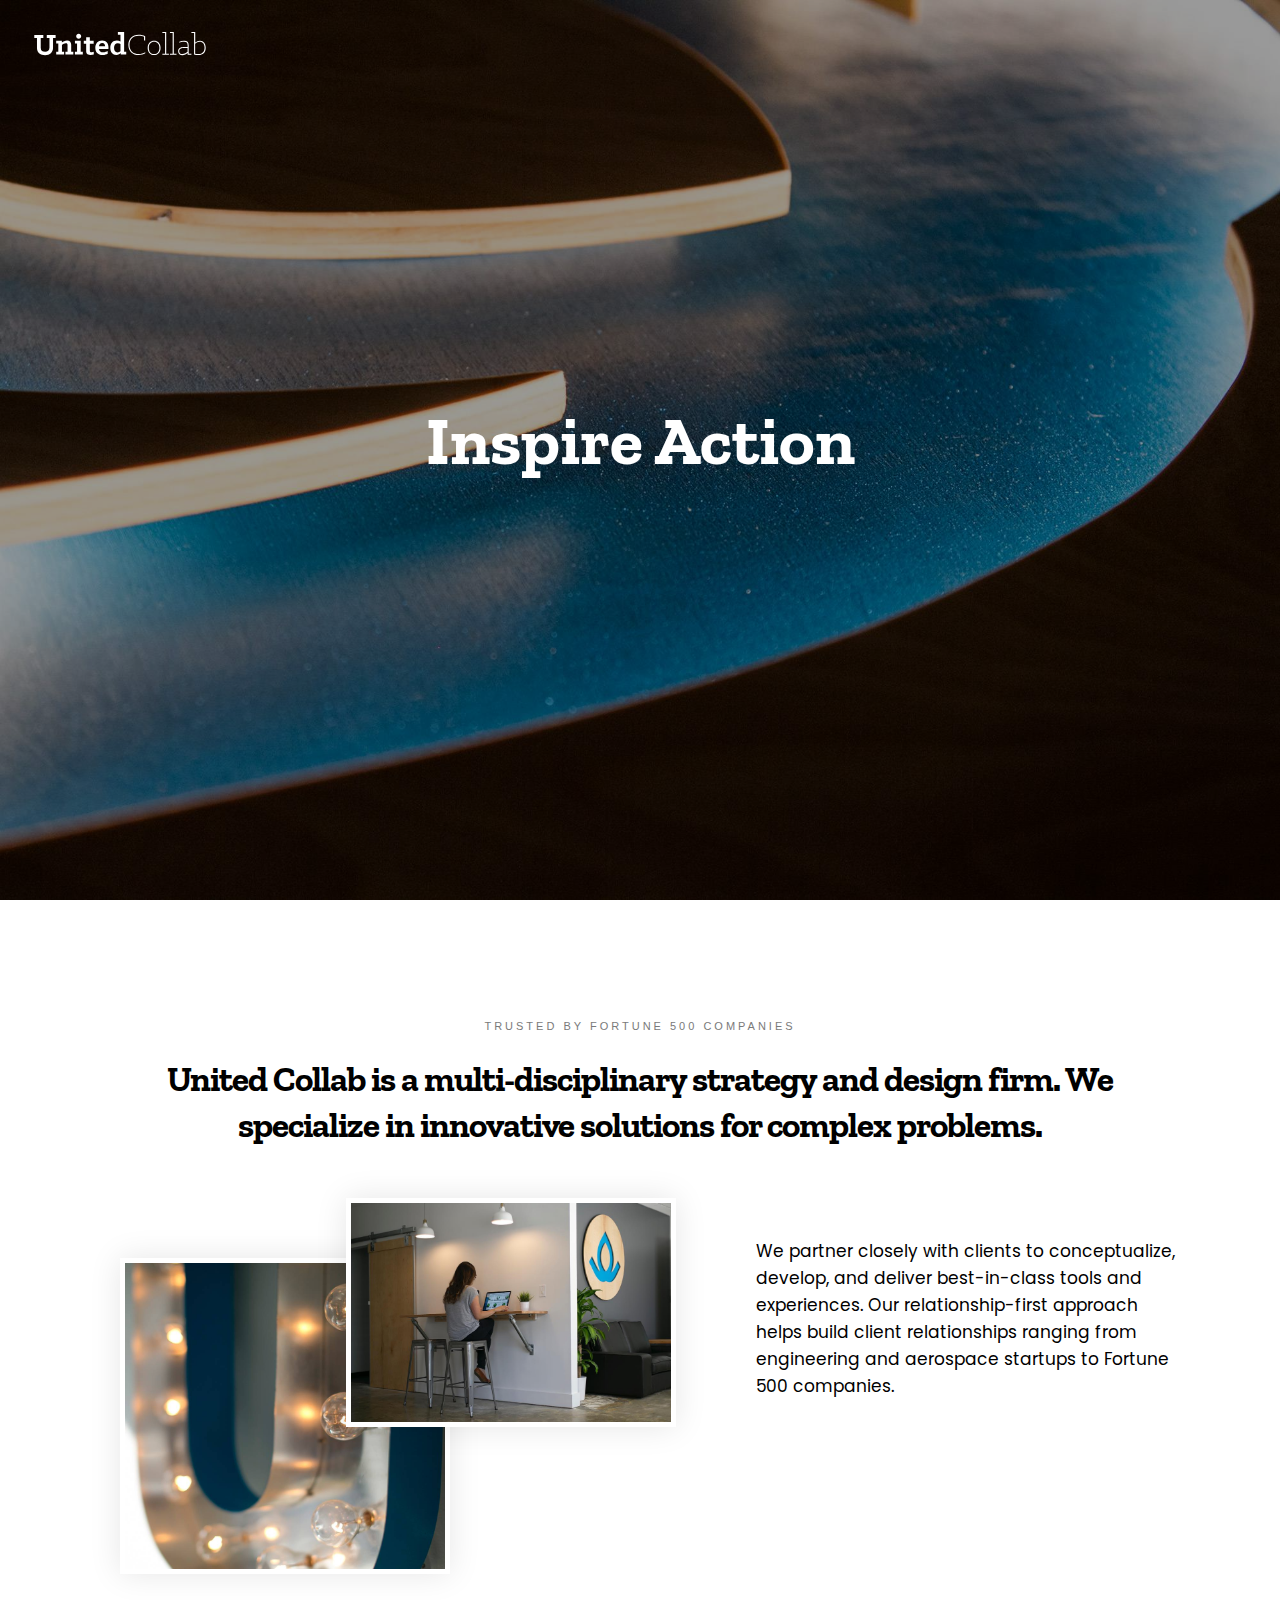
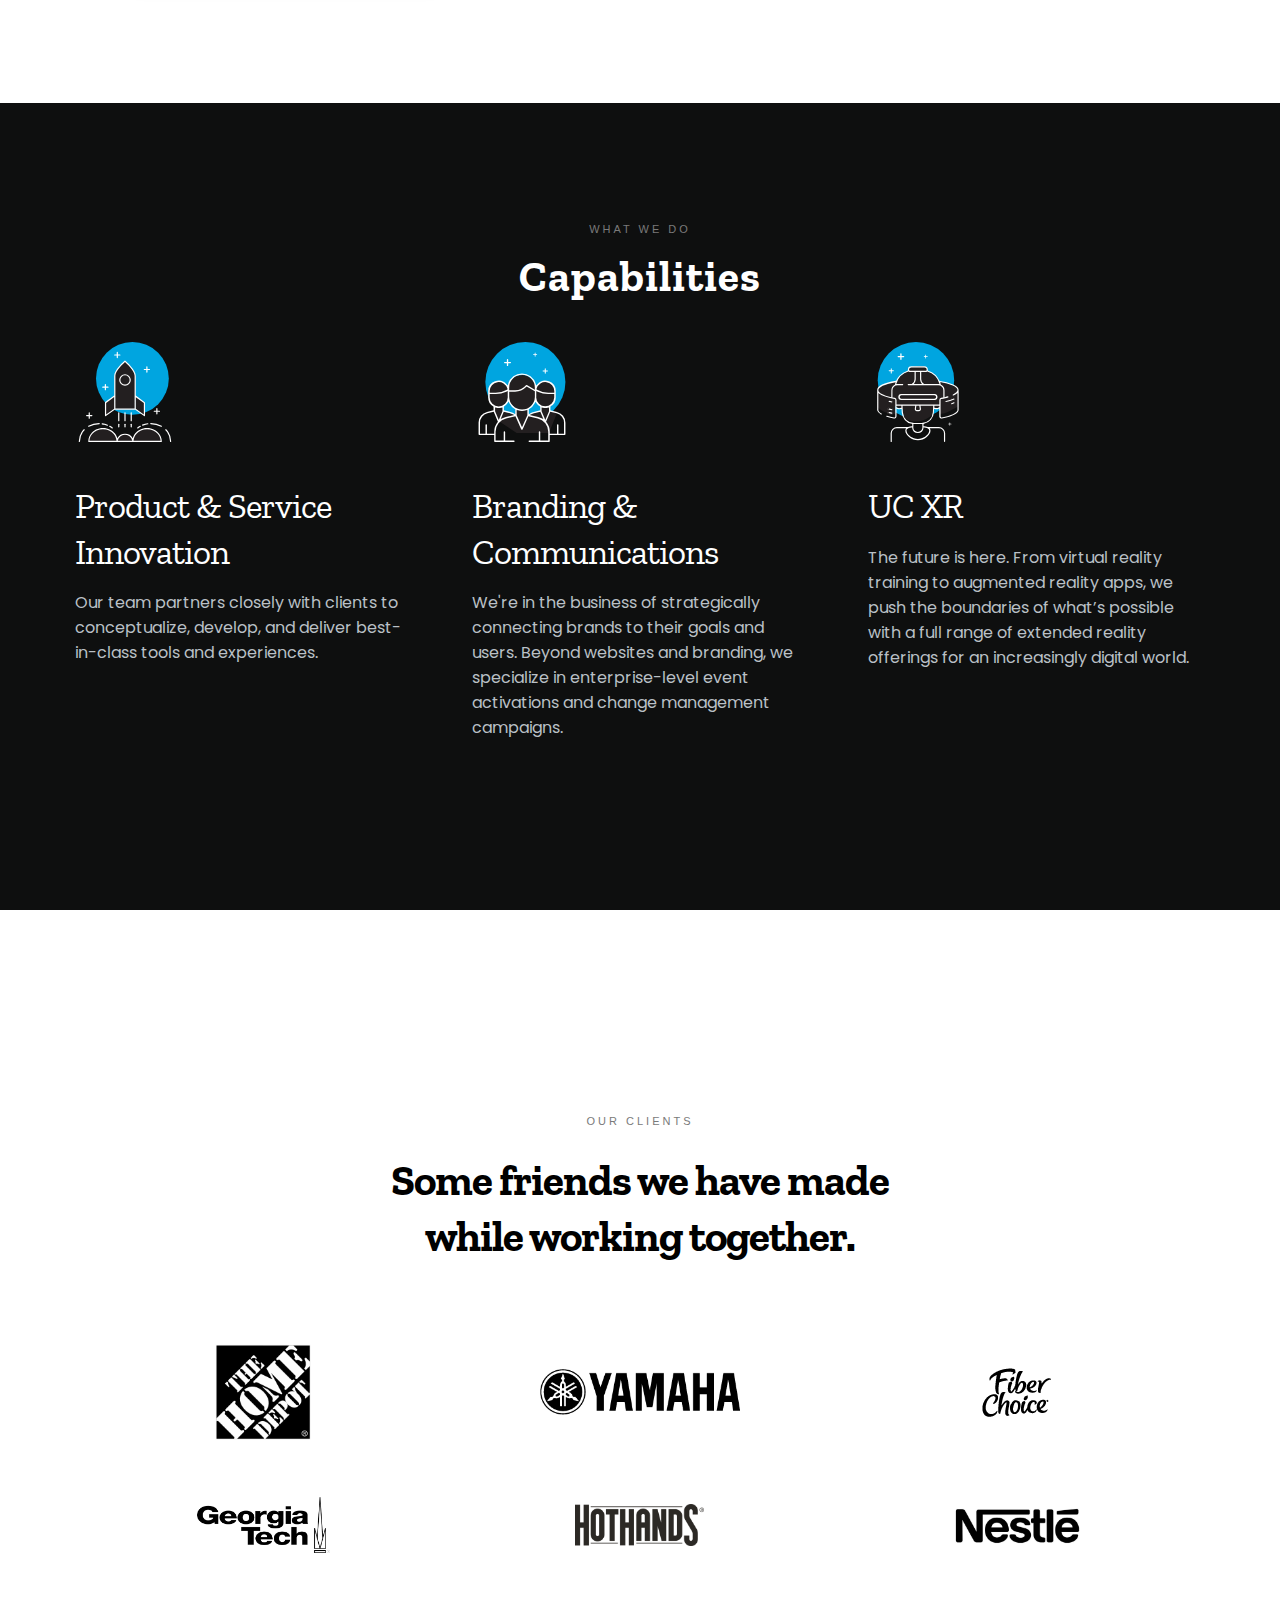
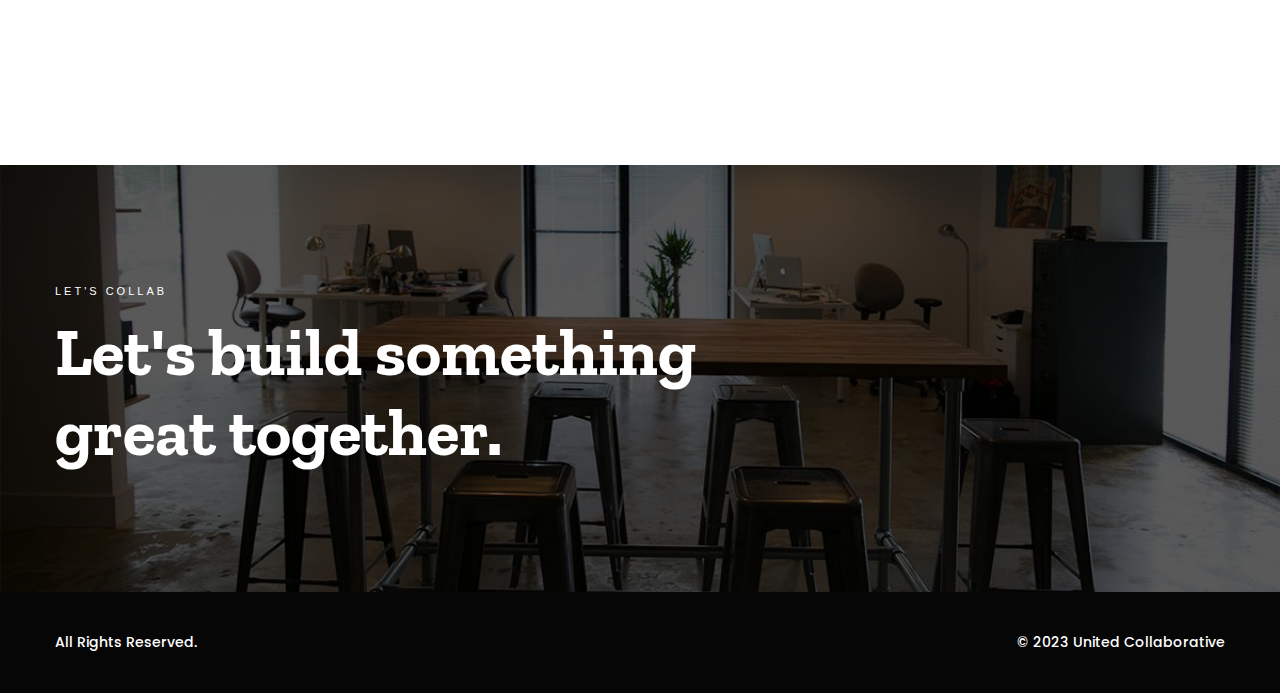
<file: temp/index.html>
<!DOCTYPE html>
<html lang="en">

<head>
  <meta charset="UTF-8" />
  <meta http-equiv="X-UA-Compatible" content="IE=edge" />
  <meta name="viewport" content="width=device-width, initial-scale=1.0" />
  <link rel="preconnect" href="https://fonts.googleapis.com" />
  <link rel="preconnect" href="https://fonts.gstatic.com" crossorigin />
  <link href="https://fonts.googleapis.com/css2?family=Poppins:wght@300&family=Zilla+Slab:wght@400;700;900&display=swap"
    rel="stylesheet" />
  <link rel="stylesheet" type="text/css" href="./static/css/fontawesome.css" />
  <link rel="stylesheet" type="text/css" href="./static/css/style.css" />
  <title>United Collab</title>
</head>

<body>
  <header>
    <div class="header-container">
      <a href="" class="logo"><img src="./static/images/UC_logo_white.svg" alt="" /></a>
      <!-- <nav></nav> -->
    </div>
  </header>
  <main>
    <section class="hero">
      <h1>Inspire Action</h1>
      <!-- <a><i></i>What We Do</a> -->
    </section>
    <section class="trusted">
      <div class="trusted-container">
        <small>Trusted by fortune 500 companies</small>
        <h4>
          United Collab is a multi-disciplinary strategy and design firm. We
          specialize in innovative solutions for complex problems.
        </h4>
        <div class="content-container">
          <div class="images">
            <img src="./static/images/U-sign.jpg" alt="">
            <img src="./static/images/UC_Site_03.png" alt="">
          </div>
          <p>
            We partner closely with clients to conceptualize, develop, and
            deliver best-in-class tools and experiences. Our relationship-first
            approach helps build client relationships ranging from engineering
            and aerospace startups to Fortune 500 companies.
          </p>
          <!-- <a href="#" class="button button-black">Our Work <i class="fas fa-arrow-right"></i></a> -->
        </div>
      </div>
    </section>
    <section class="capabilities">
      <small>What We Do</small>
      <h3>Capabilities</h3>
      <div class="capabilities-container">
        <ul>
          <li>
            <img src="./static/images/service.svg" class="icon" alt="" />
            <h4>Product & Service Innovation</h4>
            <p>
              Our team partners closely with clients to conceptualize,
              develop, and deliver best-in-class tools and experiences.
            </p>
          </li>
          <li>
            <img src="./static/images/consumer.svg" class="icon" alt="" />
            <h4>Branding & Communications</h4>
            <p>
              We're in the business of strategically connecting brands to
              their goals and users. Beyond websites and branding, we
              specialize in enterprise-level event activations and change
              management campaigns.
            </p>
          </li>
          <li>
            <img src="./static/images/ucxr.svg" class="icon" alt="" />
            <h4>UC XR</h4>
            <p>
              The future is here. From virtual reality training to augmented
              reality apps, we push the boundaries of what’s possible with a
              full range of extended reality offerings for an increasingly
              digital world.
            </p>
          </li>
        </ul>
      </div>
      <!-- <a href="#" class="button button-clear">View Capabilities <i class="fas fa-arrow-right"></i></a> -->
    </section>
    <section class="clients">
      <div class="clients-container">
        <small>Our Clients</small>
        <h3>Some friends we have made while working together.</h3>
        <ul class="client-logos">
          <li>
            <img src="./static/images/Home-Depot-logo.png" alt="" width="96" height="96" />
          </li>
          <li>
            <img src="./static/images/yamaha-logo-2.png" alt="" width="200" height="46" />
          </li>
          <li>
            <img src="./static/images/fiber-choice-logo.png" alt="" width="69" height="49" />
          </li>
          <li>
            <img src="./static/images/ga-tech-logo.png" alt="" width="133" height="56" />
          </li>
          <li>
            <img src="./static/images/HH_logo_black.png" alt="" width="129" height="42" />
          </li>
          <li>
            <img src="./static/images/nestle-logo.jpg" alt="" width="126" height="37" />
          </li>
        </ul>
      </div>
    </section>
    <section class="collab">
      <div class="collab-container">
        <small>Let's Collab</small>
        <h2>Let's build something great together.</h2>
        <!-- <a href="" class="button button-clear">Get In Touch <i class="fas fa-arrow-right"></i></a> -->
      </div>
    </section>
  </main>
  <footer>
    <div class="container">
      <span class="reserved left">All Rights Reserved.</span>
      <span class="right">&copy; 2023 United Collaborative</span>
    </div>
  </footer>
  <script src="./static/js/scripts.js"></script>
</body>

</html>
</file>
<file: temp/static/css/style.css>
/*!
 * Font Awesome Free 6.3.0 by @fontawesome - https://fontawesome.com
 * License - https://fontawesome.com/license/free (Icons: CC BY 4.0, Fonts: SIL OFL 1.1, Code: MIT License)
 * Copyright 2023 Fonticons, Inc.
 */
:root,
:host {
  --fa-style-family-classic: 'Font Awesome 6 Free';
  --fa-font-solid: normal 900 1em/1 'Font Awesome 6 Free';
}

@font-face {
  font-family: 'Font Awesome 6 Free';
  font-style: normal;
  font-weight: 900;
  font-display: block;
  src: url('../fonts/fa-solid-900.woff2') format('woff2'),
    url('../fonts/fa-solid-900.ttf') format('truetype');
}

.fas,
.fa-solid {
  font-weight: 900;
}

/* Site Variables */
:root {
  --main-color: white;
  --capability-text: #bac0c6;
  --capability-background: #0e0f0f;
  --small-grey: #7a7a7a;
  --footer-background: #060606;
  --nav-padding: 30px 0;
  --font-body: 'Poppins', sans-serif;
  --font-heading: 'Zilla Slab', sans-serif;
  --base-font: tahoma, arial, helvetica, sans-serif;
  --button-dark: #1e1e1e;
}

/* Simple Reset */
* {
  box-sizing: border-box;
  padding: 0;
  margin: 0;
  font-family: var(--font-body);
}

/* Base Styles */
h1,
h2,
h3,
h4,
h5,
h6 {
  font-family: var(--font-heading);
  font-weight: 700;
}

h1 {
  font-size: 68px;
  font-weight: 900;
}

h2 {
  font-size: 67px;
  font-weight: 900;
}

h3 {
  font-size: 43px;
  font-weight: 700;
}

h4 {
  font-size: 35px;
  font-weight: 400;
}

a {
  font-family: var(--base-font);
  font-size: 13px;
  text-transform: uppercase;
}

small {
  font-family: var(--base-font);
  font-size: 11px;
  font-weight: 500;
  letter-spacing: 3px;
  text-transform: uppercase;
}

footer {
  font-size: 18px;
  font-weight: 500;
}

/* Buttons */
.button {
  color: var(--main-color);
  display: inline-block;
  text-decoration: none;
  padding: 14px 35px;
  line-height: 32px;
  letter-spacing: 2px;
}

.button-black {
  background-color: var(--button-dark);
  border: 1px solid var(--button-dark);
}

.button-clear {
  background-color: transparent;
  border: 1px solid var(--main-color);
}

.button i {
  margin-left: 20px;
}

/* Header */
header {
  position: fixed;
  top: 0;
  left: 0;
  width: 100%;
  z-index: 9999;
  padding: 30px 0;
  color: #fff;
  transition: all 0.7s;
}

header.scrolled {
  background: #000;
}

header .header-container {
  width: 100%;
  max-width: 1170px;
  padding: 0 20px;
}

header .logo {
  display: flex;
}

header .logo img {
  height: 27px;
  width: 200px;
}

/* Nav */
nav {
  padding: var(--nav-padding);
}

/* Hero */
.hero {
  background: url(../images/sign-preview.jpg) no-repeat center center;
  background-size: 100% 100%;
  height: 100vh;
  display: flex;
  flex-direction: column;
  justify-content: center;
  align-items: center;
  animation: zoom-in 2s ease-in;
}

@keyframes zoom-in {
  0% {
    background-size: 140% 140%;
  }
  100% {
    background-size: 100% 100%;
  }
}

.hero::before {
  content: '';
  position: absolute;
  top: 0;
  left: 0;
  width: 100%;
  height: 100%;
  background: rgba(0, 0, 0, 0.4);
  z-index: 1;
}

.hero h1 {
  color: var(--main-color);
  line-height: 95px;
  margin-bottom: 20px;
  z-index: 2;
  text-align: center;
}

.hero a {
  display: flex;
  align-items: center;
  color: var(--main-color);
  font-size: 12px;
  margin-top: 30px;
  z-index: 2;
}

.hero a i {
  width: 60px;
  height: 1px;
  background: #eee;
  position: relative;
  margin-right: 15px;
}

/* Trusted */
.trusted {
  display: flex;
  justify-content: center;
  padding: 120px 0;
}

.trusted-container {
  width: 100%;
  max-width: 1150px;
  text-align: center;
}

.trusted-container small {
  color: var(--small-grey);
  margin-bottom: 25px;
  display: block;
}

.trusted-container h4 {
  font-weight: 700;
  width: 100%;
  max-width: 950px;
  letter-spacing: -1px;
  line-height: 45.5px;
  margin: 0 auto 50px;
}

.trusted-container .content-container {
  display: grid;
  grid-gap: 30px;
  grid-template-columns: 58% 1fr;
  padding: 0 40px;
}

.trusted-container .content-container .images {
  position: relative;
  height: 385px;
}

.trusted-container .content-container img {
  border: 5px solid var(--main-color);
  box-shadow: 0px 0px 30px rgb(0 0 0 / 10%);
  width: 100%;
  max-width: 330px;
}

.trusted-container .content-container img:nth-child(1) {
  position: absolute;
  top: 60px;
  left: 15px;
}

.trusted-container .content-container img:nth-child(2) {
  position: absolute;
  top: 0;
  right: 50px;
}

.trusted-container .content-container p {
  font-size: 17px;
  text-align: left;
  width: 100%;
  max-width: 426px;
  line-height: 27px;
  padding: 40px 0;
}

/* Capabilities */
.capabilities {
  background: var(--capability-background);
  color: var(--capability-text);
  display: grid;
  justify-items: center;
  padding: 120px 0;
}

.capabilities-container {
  width: 100%;
  max-width: 1170px;
  margin: 0 auto 50px;
}

.capabilities-container ul {
  max-width: 1170px;
  width: 100%;
  grid-template-columns: 1fr 1fr 1fr;
  display: grid;
  list-style: none;
  grid-gap: 60px;
  padding: 0 20px;
}

.capabilities h3 {
  color: var(--main-color);
  letter-spacing: 1px;
  margin-bottom: 40px;
}

.capabilities small {
  color: var(--small-grey);
  font-size: 11px;
  letter-spacing: 3px;
  margin-bottom: 15px;
}

.capabilities-container h4 {
  color: var(--main-color);
  margin-bottom: 15px;
  line-height: 45.5px;
  letter-spacing: -1px;
}

.capabilities-container .icon {
  width: 100%;
  height: 100%;
  max-width: 100px;
  max-height: 100px;
  margin-bottom: 35px;
}

/* Clients */
.clients {
  padding: 120px 0;
  display: flex;
  justify-content: center;
}

.clients-container {
  width: 100%;
  margin: 85px 0;
  padding: 0 20px;
  max-width: 1170px;
}

.clients-container small {
  color: var(--small-grey);
  display: block;
  margin-bottom: 25px;
  text-align: center;
}

.clients-container h3 {
  letter-spacing: -1px;
  line-height: 56px;
  margin: 0 auto 80px auto;
  width: 100%;
  max-width: 500px;
  text-align: center;
}

.client-logos {
  display: grid;
  grid-template-columns: 1fr 1fr 1fr;
  row-gap: 50px;
  justify-items: center;
  align-items: center;
  list-style: none;
}

.client-logos li {
  max-width: 220px;
  max-height: 116px;
}

.client-logos li img {
  transition: transform 0.3s;
}

.client-logos li:hover img {
  animation: bounce-img 0.6s ease-in-out;
  transform: scale(1.2);
}

@keyframes bounce-img {
  0% {
    transform: scale(1);
  }
  25% {
    transform: scale(1.2);
  }
  50% {
    transform: scale(1);
  }
  100% {
    transform: scale(1.2);
  }
}

/* Collab */
.collab {
  background: url(../images/office2sm.jpg) no-repeat center center/cover;
  color: var(--main-color);
  display: flex;
  justify-content: center;
  align-items: center;
  position: relative;
  padding: 120px 20px;
}

.collab::before {
  content: '';
  position: absolute;
  top: 0;
  left: 0;
  width: 100%;
  height: 100%;
  background: rgba(0, 0, 0, 0.65);
  z-index: 1;
}

.collab-container small {
  display: block;
  margin-bottom: 15px;
}

.collab-container h2 {
  display: block;
  width: 100%;
  max-width: 800px;
}

.collab-container {
  width: 100%;
  max-width: 1170px;
  z-index: 2;
}

/* Footer */
footer {
  background: var(--footer-background);
  color: #fff;
  font-size: 14px;
  padding: 40px 20px;
  text-align: center;
  display: flex;
  justify-content: center;
}

footer .container {
  display: flex;
  justify-content: space-between;
  align-items: center;
  width: 100%;
  max-width: 1170px;
}

@media screen and (max-width: 768px) {
  .trusted {
    padding: 60px 0;
  }

  .trusted-container h4 {
    font-size: 31px;
    line-height: 40px;
    margin-bottom: 80px;
    overflow-wrap: break-word;
    word-wrap: break-word;
    max-width: 85%;
  }

  .trusted-container .content-container p {
    max-width: 100%;
    position: relative;
  }

  .trusted-container .content-container {
    grid-template-columns: 1fr;
    grid-gap: 0;
    padding: 0 25px;
  }

  .trusted-container .content-container .images {
    height: 300px;
    width: 100%;
  }

  .trusted-container .content-container img {
    max-width: 50%;
  }

  .trusted-container .content-container img:nth-child(1) {
    top: 28%;
  }

  .trusted-container .content-container img:nth-child(2) {
    left: 35%;
  }

  .capabilities-container ul,
  .client-logos {
    grid-template-columns: auto;
  }
}
</file>
